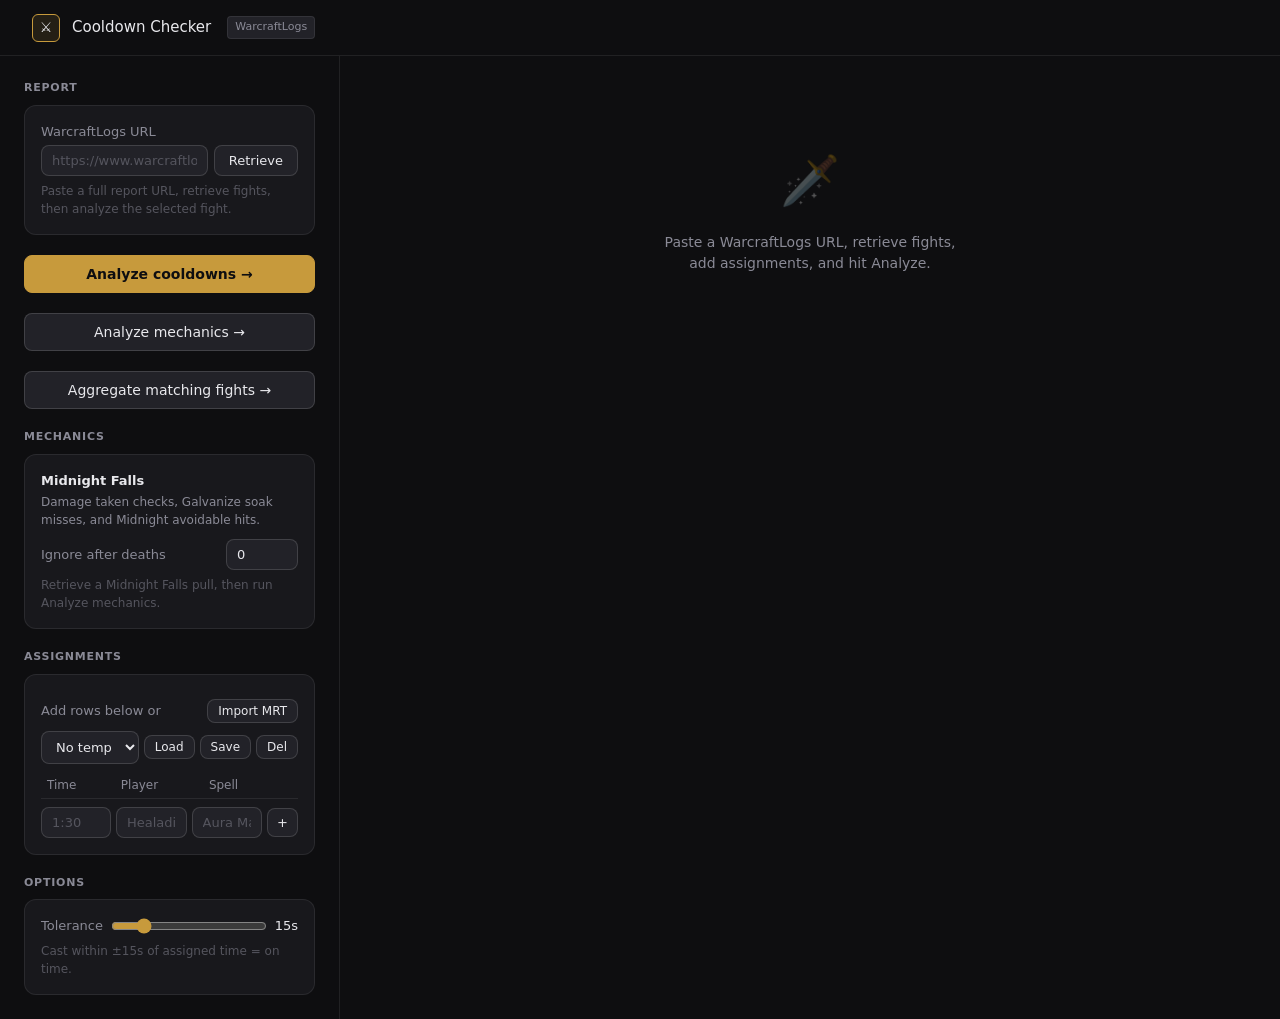
<file: frontend/index.html>
<!DOCTYPE html>
<html lang="en">
<head>
  <meta charset="UTF-8" />
  <meta name="viewport" content="width=device-width, initial-scale=1.0" />
  <title>WCL Cooldown Checker</title>
  <link rel="stylesheet" href="style.css" />
</head>
<body>

<header>
  <div class="logo-icon">⚔️</div>
  <h1>Cooldown Checker</h1>
  <span class="tag">WarcraftLogs</span>
</header>

<div class="layout">
  <aside class="sidebar">

    <div>
      <div class="section-label">Report</div>
      <div class="card">
        <label>WarcraftLogs URL</label>
        <div class="input-row">
          <input type="url" id="logUrl" placeholder="https://www.warcraftlogs.com/reports/…" />
          <button class="btn" onclick="retrieveReport()">Retrieve</button>
        </div>
        <p class="hint">Paste a full report URL, retrieve fights, then analyze the selected fight.</p>
        <div id="recentReportsArea" style="display:none;margin-top:8px">
          <label>Recent reports</label>
          <select id="recentReports" onchange="loadRecentReport()"></select>
        </div>
        <div id="fight-picker" style="display:none">
          <div class="fight-select-row">
            <select id="fightSelect" onchange="loadFight()"></select>
            <button class="btn btn-sm" onclick="retrieveLatestFight()">Latest</button>
          </div>
          <p class="hint" id="fightHint"></p>
        </div>
        <div id="log-error"></div>
      </div>
    </div>

    <button class="btn btn-accent btn-full" onclick="runCheck()">
      Analyze cooldowns →
    </button>

    <button class="btn btn-full" onclick="runMechanicCheck()">
      Analyze mechanics →
    </button>

    <button class="btn btn-full" onclick="runAggregateMechanicCheck()">
      Aggregate matching fights →
    </button>

    <div>
      <div class="section-label">Mechanics</div>
      <div class="card">
        <div class="mechanic-preset">
          <strong>Midnight Falls</strong>
          <span>Damage taken checks, Galvanize soak misses, and Midnight avoidable hits.</span>
        </div>
        <div class="mechanic-option">
          <label for="mechanicDeathCutoff">Ignore after deaths</label>
          <input type="number" min="0" step="1" id="mechanicDeathCutoff" value="0" />
        </div>
        <p class="hint">Retrieve a Midnight Falls pull, then run Analyze mechanics.</p>
      </div>
    </div>

    <div>
      <div class="section-label">Assignments</div>
      <div class="card">
        <div class="csv-hint">
          <span style="font-size:13px;color:var(--muted);flex:1">Add rows below or</span>
          <button class="btn btn-sm" onclick="toggleMrtArea()">Import MRT</button>
        </div>
        <div class="template-row">
          <select id="assignmentTemplates"></select>
          <button class="btn btn-sm" onclick="loadAssignmentTemplate()">Load</button>
          <button class="btn btn-sm" onclick="saveAssignmentTemplate()">Save</button>
          <button class="btn btn-sm" onclick="deleteAssignmentTemplate()">Del</button>
        </div>
        <div id="mrtArea" style="display:none;margin-top:8px">
          <textarea id="mrtInput" rows="5" placeholder="Paste MRT note here…" style="width:100%;font-size:11px;font-family:monospace;resize:vertical"></textarea>
          <div style="display:flex;gap:6px;margin-top:4px">
            <button class="btn btn-sm btn-accent" style="flex:1" onclick="importMrt()">Parse note</button>
            <button class="btn btn-sm" onclick="toggleMrtArea()">Cancel</button>
          </div>
        </div>
        <table id="assignTable">
          <thead><tr>
            <th>Time</th><th>Player</th><th>Spell</th><th></th>
          </tr></thead>
          <tbody id="assignBody"></tbody>
        </table>
        <div class="add-row" style="margin-top:8px">
          <input type="text" id="newTime" placeholder="1:30" />
          <input type="text" id="newPlayer" placeholder="Healadin" />
          <input type="text" id="newSpell" placeholder="Aura Mastery" />
          <button class="btn btn-icon" onclick="addRow()" title="Add">+</button>
        </div>
      </div>
    </div>

    <div>
      <div class="section-label">Options</div>
      <div class="card">
        <div class="tolerance-row">
          <span>Tolerance</span>
          <input type="range" min="5" max="60" step="5" value="15" id="tolerance" oninput="document.getElementById('tolVal').textContent=this.value" />
          <span class="tolerance-val"><span id="tolVal">15</span>s</span>
        </div>
        <p class="hint">Cast within ±<span id="tolHint">15</span>s of assigned time = on time.</p>
      </div>
    </div>

  </aside>

  <main class="main" id="mainArea">
    <div class="empty-state">
      <div class="icon">🗡️</div>
      <p>Paste a WarcraftLogs URL, retrieve fights,<br>add assignments, and hit Analyze.</p>
    </div>
  </main>
</div>

<script src="app.js"></script>
</body>
</html>
</file>
<file: frontend/style.css>
*, *::before, *::after { box-sizing: border-box; margin: 0; padding: 0; }

:root {
  --bg: #0e0e10;
  --surface: #18181c;
  --surface2: #222228;
  --border: rgba(255,255,255,0.08);
  --border2: rgba(255,255,255,0.14);
  --text: #e8e8ec;
  --muted: #8a8a96;
  --hint: #55555e;
  --accent: #c79a3c;
  --accent-dim: rgba(199,154,60,0.12);
  --green: #4a9e6b;
  --green-bg: rgba(74,158,107,0.12);
  --amber: #d4823a;
  --amber-bg: rgba(212,130,58,0.12);
  --red: #c45252;
  --red-bg: rgba(196,82,82,0.12);
  --blue: #4a82be;
  --blue-bg: rgba(74,130,190,0.12);
  --radius: 8px;
  --radius-lg: 12px;
}

body {
  background: var(--bg);
  color: var(--text);
  font-family: -apple-system, BlinkMacSystemFont, 'Segoe UI', system-ui, sans-serif;
  font-size: 15px;
  line-height: 1.5;
  min-height: 100vh;
}

header {
  border-bottom: 1px solid var(--border);
  padding: 0 2rem;
  height: 56px;
  display: flex;
  align-items: center;
  gap: 12px;
}

.logo-icon {
  width: 28px;
  height: 28px;
  background: var(--accent-dim);
  border: 1px solid var(--accent);
  border-radius: 6px;
  display: flex;
  align-items: center;
  justify-content: center;
  font-size: 14px;
}

header h1 { font-size: 15px; font-weight: 500; }
header .tag { font-size: 11px; color: var(--muted); background: var(--surface2); border: 1px solid var(--border); border-radius: 4px; padding: 2px 7px; margin-left: 4px; }

.layout { display: grid; grid-template-columns: 340px 1fr; min-height: calc(100vh - 56px); }

.sidebar {
  border-right: 1px solid var(--border);
  padding: 1.5rem;
  display: flex;
  flex-direction: column;
  gap: 1.25rem;
  overflow-y: auto;
}

.main { padding: 1.5rem; overflow-y: auto; }

.section-label {
  font-size: 11px;
  font-weight: 600;
  letter-spacing: 0.07em;
  text-transform: uppercase;
  color: var(--muted);
  margin-bottom: 8px;
}

.card {
  background: var(--surface);
  border: 1px solid var(--border);
  border-radius: var(--radius-lg);
  padding: 1rem;
}

label { font-size: 13px; color: var(--muted); display: block; margin-bottom: 4px; }

input[type=text], input[type=password], input[type=url], input[type=number], select, textarea {
  width: 100%;
  background: var(--surface2);
  border: 1px solid var(--border2);
  border-radius: var(--radius);
  color: var(--text);
  font-size: 13px;
  padding: 7px 10px;
  outline: none;
  font-family: inherit;
  transition: border-color 0.15s;
}
input:focus, select:focus, textarea:focus { border-color: var(--accent); }
input::placeholder, textarea::placeholder { color: var(--hint); }

.input-row { display: flex; gap: 6px; }
.input-row input, .input-row select { flex: 1; }

.btn {
  background: var(--surface2);
  border: 1px solid var(--border2);
  border-radius: var(--radius);
  color: var(--text);
  font-size: 13px;
  padding: 7px 14px;
  cursor: pointer;
  font-family: inherit;
  white-space: nowrap;
  transition: background 0.1s, border-color 0.1s;
}
.btn:hover { background: rgba(255,255,255,0.07); border-color: var(--border2); }
.btn-accent {
  background: var(--accent);
  border-color: var(--accent);
  color: #0e0e10;
  font-weight: 600;
}
.btn-accent:hover { opacity: 0.88; }
.btn-full { width: 100%; padding: 10px; font-size: 14px; }
.btn-sm { font-size: 12px; padding: 4px 10px; }
.btn-icon { padding: 6px 9px; }

.hint { font-size: 12px; color: var(--hint); margin-top: 6px; }
.hint a { color: var(--accent); text-decoration: none; }
.hint a:hover { text-decoration: underline; }

table { width: 100%; border-collapse: collapse; font-size: 13px; }
thead th { text-align: left; color: var(--muted); font-weight: 500; padding: 4px 6px; border-bottom: 1px solid var(--border); font-size: 12px; }
tbody td { padding: 6px 6px; border-bottom: 1px solid var(--border); color: var(--text); }
tbody tr:last-child td { border-bottom: none; }
.del-btn { background: none; border: none; cursor: pointer; color: var(--hint); font-size: 16px; line-height: 1; padding: 0 2px; transition: color 0.1s; }
.del-btn:hover { color: var(--red); }

.add-row { display: grid; grid-template-columns: 70px 1fr 1fr auto; gap: 5px; align-items: center; margin-top: 8px; }
.mechanic-preset { display: grid; gap: 3px; font-size: 13px; }
.mechanic-preset span { color: var(--muted); font-size: 12px; }
.mechanic-option { display: grid; grid-template-columns: 1fr 72px; gap: 8px; align-items: center; margin-top: 10px; }
.mechanic-option label { margin: 0; }
.cell-sub { color: var(--muted); font-size: 11px; }

.tolerance-row { display: flex; align-items: center; gap: 8px; font-size: 13px; color: var(--muted); }
.tolerance-row input[type=range] { flex: 1; accent-color: var(--accent); }
.tolerance-val { min-width: 20px; text-align: right; color: var(--text); font-weight: 500; }

/* Results */
.empty-state { text-align: center; padding: 4rem 2rem; color: var(--muted); }
.empty-state .icon { font-size: 48px; margin-bottom: 1rem; opacity: 0.3; }
.empty-state p { font-size: 14px; }

.fight-title { font-size: 20px; font-weight: 600; margin-bottom: 1rem; display: flex; align-items: center; gap: 10px; }
.fight-title .dur { font-size: 13px; font-weight: 400; color: var(--muted); }

.summary-grid { display: grid; grid-template-columns: repeat(4, 1fr); gap: 8px; margin-bottom: 1.5rem; }
.stat { background: var(--surface); border: 1px solid var(--border); border-radius: var(--radius); padding: 10px 12px; color: var(--text); font: inherit; text-align: left; cursor: pointer; transition: border-color 0.1s, background 0.1s; }
.stat:hover { background: var(--surface2); border-color: var(--border2); }
.stat:focus-visible { outline: 2px solid var(--accent); outline-offset: 2px; }
.stat.active { border-color: var(--accent); box-shadow: inset 0 0 0 1px rgba(199,154,60,0.35); }
.stat-num { font-size: 24px; font-weight: 600; }
.stat-lbl { font-size: 11px; color: var(--muted); margin-top: 2px; }
.stat-ok .stat-num { color: var(--green); }
.stat-late .stat-num { color: var(--amber); }
.stat-missed .stat-num { color: var(--red); }

.filtered-panel { margin: -0.5rem 0 1.5rem; background: var(--surface); border: 1px solid var(--border); border-radius: var(--radius-lg); overflow: hidden; }
.filtered-head { display: flex; align-items: center; justify-content: space-between; gap: 12px; padding: 11px 14px; border-bottom: 1px solid var(--border); }
.filtered-head h2 { font-size: 13px; font-weight: 600; }
.filtered-head p { font-size: 12px; color: var(--muted); margin-top: 2px; }
.filtered-list { font-size: 13px; }
.filtered-header, .filtered-row { display: grid; grid-template-columns: 130px 1fr 110px 90px 100px; gap: 8px; align-items: center; padding: 8px 14px; }
.filtered-header { color: var(--muted); font-size: 11px; font-weight: 600; letter-spacing: 0.05em; text-transform: uppercase; border-bottom: 1px solid var(--border); }
.filtered-row { border-bottom: 1px solid var(--border); }
.filtered-row:last-child { border-bottom: none; }
.section-panel { background: var(--surface); border: 1px solid var(--border); border-radius: var(--radius-lg); overflow: hidden; margin-bottom: 1rem; }
.section-panel summary { cursor: pointer; list-style: none; padding: 11px 14px; border-bottom: 1px solid var(--border); font-size: 13px; font-weight: 600; }
.section-panel summary::-webkit-details-marker { display: none; }
.section-panel summary::before { content: ">"; display: inline-block; margin-right: 8px; color: var(--muted); transition: transform 0.12s; }
.section-panel[open] summary::before { transform: rotate(90deg); }
.section-panel:not([open]) summary { border-bottom: none; }
.section-body { overflow: hidden; }
.section-inline { margin-bottom: 1rem; }
.section-body > .summary-grid { margin: 0; padding: 14px; }
.section-body > .summary-grid + .summary-grid { padding-top: 0; }

.graph-toolbar { display: flex; align-items: center; justify-content: space-between; gap: 12px; padding: 10px 14px; border-bottom: 1px solid var(--border); color: var(--muted); font-size: 12px; }
.graph-toolbar label { display: flex; align-items: center; gap: 8px; margin: 0; white-space: nowrap; }
.graph-toolbar input[type=range] { accent-color: var(--accent); }
.graph-filter-list { display: flex; flex-wrap: wrap; gap: 6px; padding: 10px 14px; border-bottom: 1px solid var(--border); }
.graph-filter { display: inline-flex; align-items: center; gap: 6px; margin: 0; padding: 4px 8px; border: 1px solid var(--border); border-radius: 6px; background: rgba(255,255,255,0.03); color: var(--text); font-size: 12px; cursor: pointer; }
.graph-filter input { width: auto; accent-color: var(--accent); }
.graph-filter img { width: 16px; height: 16px; border-radius: 3px; }
.damage-graph-scroll { overflow-x: auto; padding: 12px 14px 8px; }
.damage-graph { display: block; min-width: 100%; background: rgba(255,255,255,0.02); border: 1px solid var(--border); border-radius: var(--radius); }
.graph-axis, .graph-phase, .graph-tick { stroke: rgba(255,255,255,0.18); stroke-width: 1; }
.graph-phase { stroke-dasharray: 4 5; }
.graph-line { fill: none; stroke: var(--red); stroke-width: 2.5; stroke-linejoin: round; stroke-linecap: round; }
.graph-cd line { stroke: var(--accent); stroke-width: 1.5; stroke-dasharray: 3 4; opacity: 0.9; }
.graph-cd circle { fill: var(--accent); stroke: var(--bg); stroke-width: 1.5; }
.graph-cd-label rect { fill: rgba(14,14,16,0.86); stroke: rgba(199,154,60,0.55); }
.graph-cd-label text { fill: var(--text); font-size: 10px; pointer-events: none; }
.graph-label { fill: var(--muted); font-size: 11px; }
.graph-time-label { text-anchor: middle; }
.graph-legend { display: flex; align-items: center; gap: 8px; padding: 0 14px 12px; color: var(--muted); font-size: 12px; }
.legend-line { width: 28px; height: 3px; background: var(--red); border-radius: 2px; }
.legend-cd { width: 10px; height: 10px; background: var(--accent); border-radius: 50%; margin-left: 12px; }

.mechanic-rule-grid { margin-top: -0.75rem; }
.mechanic-layout { display: grid; grid-template-columns: minmax(0, 1.25fr) minmax(380px, 1fr); gap: 12px; }
.mechanic-head { padding: 11px 14px; border-bottom: 1px solid var(--border); }
.mechanic-head h2 { font-size: 13px; font-weight: 600; }
.mechanic-head p { color: var(--muted); font-size: 12px; margin-top: 2px; }
.mechanic-sort { display: flex; gap: 6px; margin-top: 8px; }
.sort-btn { border: 1px solid var(--border); background: rgba(255,255,255,0.03); color: var(--muted); border-radius: 6px; padding: 4px 8px; font-size: 12px; cursor: pointer; }
.sort-btn.active, .sort-btn:hover { color: var(--text); border-color: var(--accent); background: rgba(110, 231, 183, 0.12); }
.mechanic-header, .mechanic-row { display: grid; grid-template-columns: 130px 130px 1fr 1fr 120px; gap: 8px; align-items: center; padding: 8px 14px; }
.mechanic-header.is-aggregate, .mechanic-row.is-aggregate { grid-template-columns: 58px 90px 130px 1fr 1fr 120px; }
.mechanic-header { color: var(--muted); font-size: 11px; font-weight: 600; letter-spacing: 0.05em; text-transform: uppercase; border-bottom: 1px solid var(--border); }
.mechanic-row, .mechanic-mini-row { border-bottom: 1px solid var(--border); font-size: 13px; }
.mechanic-row:last-child, .mechanic-mini-row:last-child { border-bottom: none; }
.mechanic-mini-row { display: flex; justify-content: space-between; gap: 10px; padding: 8px 14px; }
.mechanic-subhead { padding: 7px 14px; background: rgba(255,255,255,0.03); border-bottom: 1px solid var(--border); color: var(--muted); font-size: 11px; font-weight: 600; letter-spacing: 0.05em; text-transform: uppercase; }
.mechanic-summary-section { border-bottom: 1px solid var(--border); }
.mechanic-summary-section:last-child { border-bottom: none; }
.mechanic-summary-title { display: flex; justify-content: space-between; gap: 10px; padding: 9px 14px; background: rgba(255,255,255,0.03); border-bottom: 1px solid var(--border); font-size: 12px; font-weight: 600; }
.mechanic-summary-title span:last-child { color: var(--muted); font-weight: 500; text-align: right; }
.mechanic-summary-header, .mechanic-summary-row { display: grid; grid-template-columns: minmax(120px, 1fr) 52px 100px; gap: 8px; align-items: center; padding: 8px 14px; }
.mechanic-summary-header { color: var(--muted); font-size: 11px; font-weight: 600; letter-spacing: 0.05em; text-transform: uppercase; border-bottom: 1px solid var(--border); }
.mechanic-summary-row { border-bottom: 1px solid var(--border); font-size: 13px; }
.mechanic-summary-row:last-child { border-bottom: none; }
.mechanic-summary-title span, .mechanic-summary-row span, .mechanic-summary-row strong { min-width: 0; overflow-wrap: anywhere; }
.player-name { font-weight: 600; }
.class-deathknight { color: #c41e3a; }
.class-demonhunter { color: #a330c9; }
.class-druid { color: #ff7c0a; }
.class-evoker { color: #33937f; }
.class-hunter { color: #aad372; }
.class-mage { color: #3fc7eb; }
.class-monk { color: #00ff98; }
.class-paladin { color: #f48cba; }
.class-priest { color: #ffffff; }
.class-rogue { color: #fff468; }
.class-shaman { color: #0070dd; }
.class-warlock { color: #8788ee; }
.class-warrior { color: #c69b6d; }

.results-table-wrap { background: var(--surface); border: 1px solid var(--border); border-radius: var(--radius-lg); overflow: hidden; }
.results-header { display: grid; grid-template-columns: 70px 130px 1fr 90px 100px; gap: 8px; padding: 8px 14px; border-bottom: 1px solid var(--border); font-size: 11px; font-weight: 600; letter-spacing: 0.05em; text-transform: uppercase; color: var(--muted); }
.result-item { border-bottom: 1px solid var(--border); }
.result-item:last-child { border-bottom: none; }
.result-row { display: grid; grid-template-columns: 70px 130px 1fr 90px 100px; gap: 8px; padding: 9px 14px; align-items: center; font-size: 13px; }
.result-empty { padding: 14px; color: var(--muted); font-size: 13px; }
.tl-wrap { padding: 0 14px 10px; }

.badge { font-size: 11px; font-weight: 600; padding: 2px 9px; border-radius: 99px; }
.badge-ok { background: var(--green-bg); color: var(--green); }
.badge-late { background: var(--amber-bg); color: var(--amber); }
.badge-early { background: var(--blue-bg); color: var(--blue); }
.badge-missed { background: var(--red-bg); color: var(--red); }

.timeline { position: relative; height: 6px; background: var(--surface2); border-radius: 3px; }
.tl-window { position: absolute; top: 0; bottom: 0; border-radius: 3px; }
.tl-window-ok { background: rgba(74,158,107,0.2); }
.tl-window-late, .tl-window-early { background: rgba(255,255,255,0.05); }
.tl-window-missed { background: rgba(196,82,82,0.1); }
.tl-assigned { position: absolute; top: -2px; bottom: -2px; width: 2px; background: var(--muted); border-radius: 1px; }
.tl-actual { position: absolute; top: -3px; bottom: -3px; width: 3px; border-radius: 2px; }
.tl-actual-ok { background: var(--green); }
.tl-actual-late { background: var(--amber); }
.tl-actual-early { background: var(--blue); }
.tl-actual-missed { display: none; }
.tl-phase { position: absolute; top: -3px; bottom: -3px; width: 1px; background: rgba(255,255,255,0.22); pointer-events: none; }

.phase-divider { display: flex; align-items: center; gap: 10px; padding: 7px 14px; background: var(--surface2); border-top: 1px solid var(--border); border-bottom: 1px solid var(--border); font-size: 11px; font-weight: 700; letter-spacing: 0.07em; text-transform: uppercase; color: var(--accent); }
.phase-divider.intermission { color: var(--blue); }
.phase-time { font-size: 11px; font-weight: 400; color: var(--muted); margin-left: auto; text-transform: none; letter-spacing: 0; }

.loading { display: flex; align-items: center; gap: 10px; color: var(--muted); font-size: 14px; padding: 3rem 0; }
@keyframes spin { to { transform: rotate(360deg); } }
.spinner { width: 18px; height: 18px; border: 2px solid var(--border2); border-top-color: var(--accent); border-radius: 50%; animation: spin 0.7s linear infinite; flex-shrink: 0; }

.error-box { background: var(--red-bg); border: 1px solid rgba(196,82,82,0.3); border-radius: var(--radius); padding: 10px 14px; font-size: 13px; color: var(--red); margin-top: 8px; }

.fight-select-row { display: flex; gap: 6px; margin-top: 8px; }
.fight-select-row select { flex: 1; }

.csv-hint { display: flex; gap: 6px; align-items: center; margin-top: 8px; }
.template-row { display: grid; grid-template-columns: minmax(0, 1fr) auto auto auto; gap: 5px; align-items: center; margin: 8px 0; }

@media (max-width: 700px) {
  .layout { grid-template-columns: 1fr; }
  .sidebar { border-right: none; border-bottom: 1px solid var(--border); }
  .summary-grid { grid-template-columns: repeat(2, 1fr); }
  .mechanic-layout { grid-template-columns: 1fr; }
  .mechanic-header, .mechanic-row { grid-template-columns: 90px 1fr 90px; }
  .mechanic-header.is-aggregate, .mechanic-row.is-aggregate { grid-template-columns: 54px 80px 1fr 90px; }
  .mechanic-header span:nth-child(3), .mechanic-row span:nth-child(3),
  .mechanic-header span:nth-child(4), .mechanic-row span:nth-child(4) { display: none; }
  .mechanic-header.is-aggregate span:nth-child(3), .mechanic-row.is-aggregate span:nth-child(3) { display: block; }
  .mechanic-header.is-aggregate span:nth-child(4), .mechanic-row.is-aggregate span:nth-child(4),
  .mechanic-header.is-aggregate span:nth-child(5), .mechanic-row.is-aggregate span:nth-child(5) { display: none; }
  .filtered-header, .filtered-row { grid-template-columns: 90px 1fr 90px; }
  .filtered-header span:nth-child(4), .filtered-row span:nth-child(4),
  .filtered-header span:nth-child(5), .filtered-row span:nth-child(5) { display: none; }
  .results-header, .result-row { grid-template-columns: 60px 1fr 80px 90px; }
  .results-header span:nth-child(2), .result-row span:nth-child(2) { display: none; }
}
</file>
